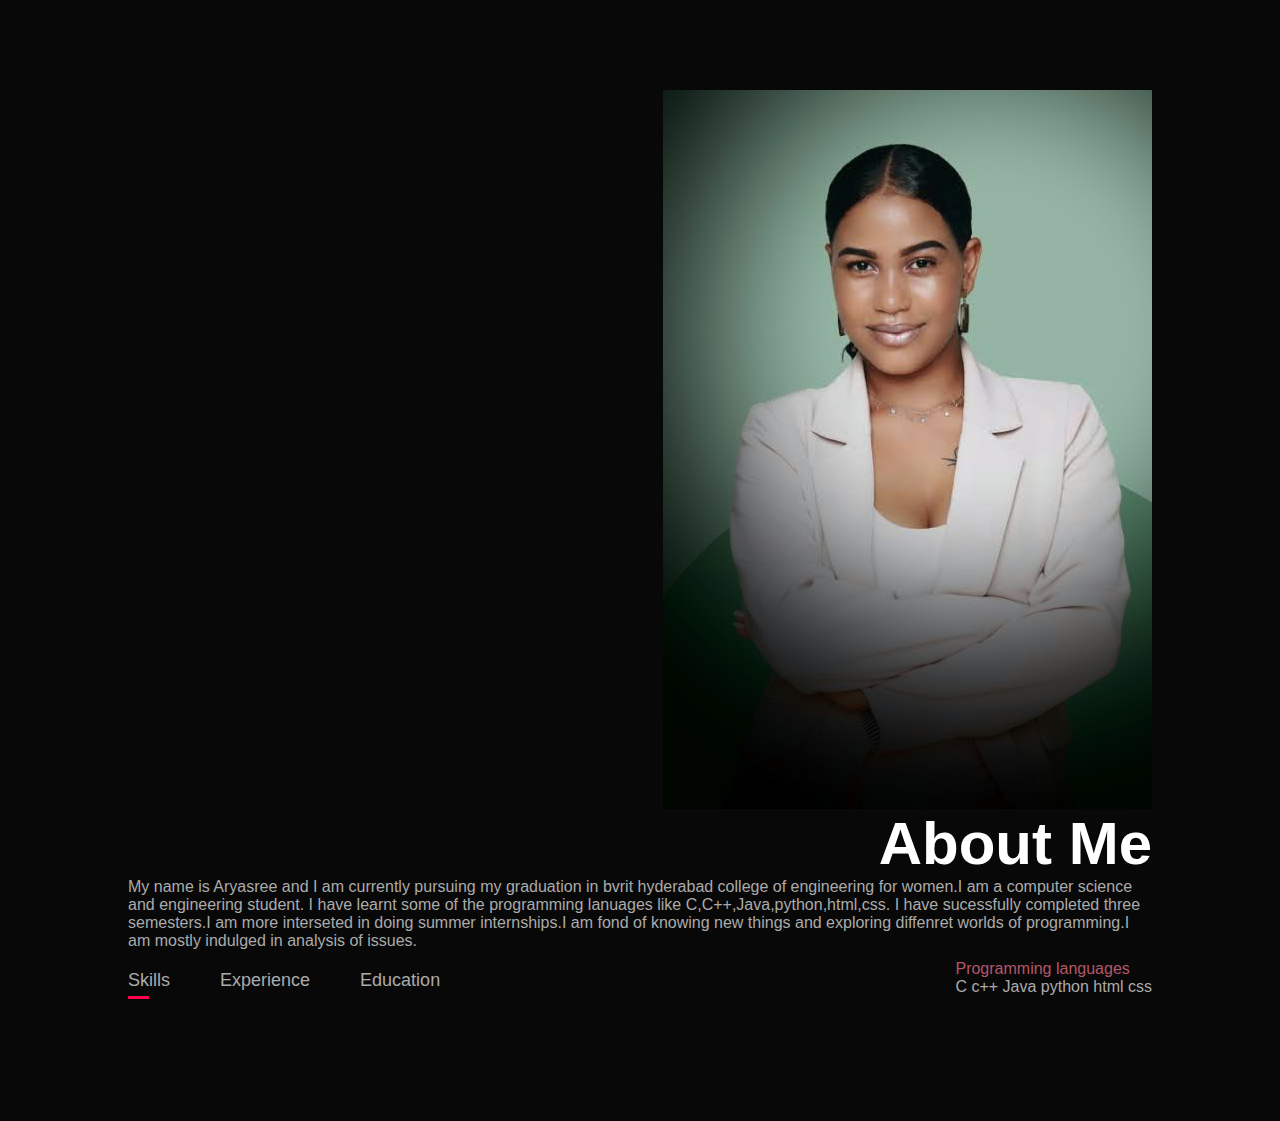
<file: about.html>
<!DOCTYPE html>
<html lang="en">
<head>
    <meta charset="UTF-8">
    <meta http-equiv="X-UA-Compatible" content="IE=edge">
    <meta name="viewport" content="width=device-width, initial-scale=1.0">
    <title>About me</title>
    <link rel="stylesheet" href="style.css">
</head>
<body>
    <div id="about">
        <div class="container">
            <div class="row">
                <div class="about-col-1"></div>
                    <img src="./portfolio pic.jpeg">
                <div class="about-col-2"></div>
                    <h1 class="sub-title">About Me</h1>
                    <p>My name is Aryasree and I am currently pursuing my graduation 
                        in bvrit hyderabad college of engineering for women.I am a 
                        computer science and engineering student. I have learnt some 
                        of the programming lanuages like C,C++,Java,python,html,css.
                        I have sucessfully completed three semesters.I am more interseted 
                        in doing summer internships.I am fond of knowing new things 
                        and exploring diffenret worlds of programming.I am mostly 
                        indulged in analysis of issues.
                    </p>
                    <div class="tab-titles">
                        <p class="tab-links active-link" onclick="opentab('skills')">Skills</p>
                        <p class="tab-links" onclick="opentab('experience')">Experience</p>
                        <p class="tab-links" onclick="opentab('education')">Education</p>
                    </div>
    
                    <div class="tab-contents active-tab" id="skills">
                        <ul>
                            <li><span>Programming languages</span><br>C <span></span>
                            c++
                            Java
                            python
                            html
                            css</li>
                        </ul>
                    </div>
                    <div class="tab-contents" id="experience">
                        <ul>
                            <li><span>Wise project</span><br>2 months</li>
                            <li><span>tata ESG Virtual internship</span><br>1 month</li>
                           
                        </ul>
                    </div>
                    <div class="tab-contents" id="education">
                        <ul>
                            <li><span>10th</span><br>93%</li>
                            <li><span>Intermediate</span><br>95%</li>
                            <li><span>Engineering</span><br>84%</li>
                        </ul>
                    </div>
            </div>
    
        </div>
    </div>
    <script>
        var tablinks = document.getElementsByClassName("tab-links");
        var tabcontents = document.getElementsByClassName("tab-contents");
        function opentab(tabname){
            for(tablink of tablinks){
                tablink.classList.remove("active-link");
            }
            for(tabcontent of tabcontents){
                tabcontent.classList.remove("active-tab");
            }
            event.currentTarget.classList.add("active-link");
            document.getElementById(tabname).classList.add("active-tab");
    
        }
    </script>
    
</body>
</html>
</file>
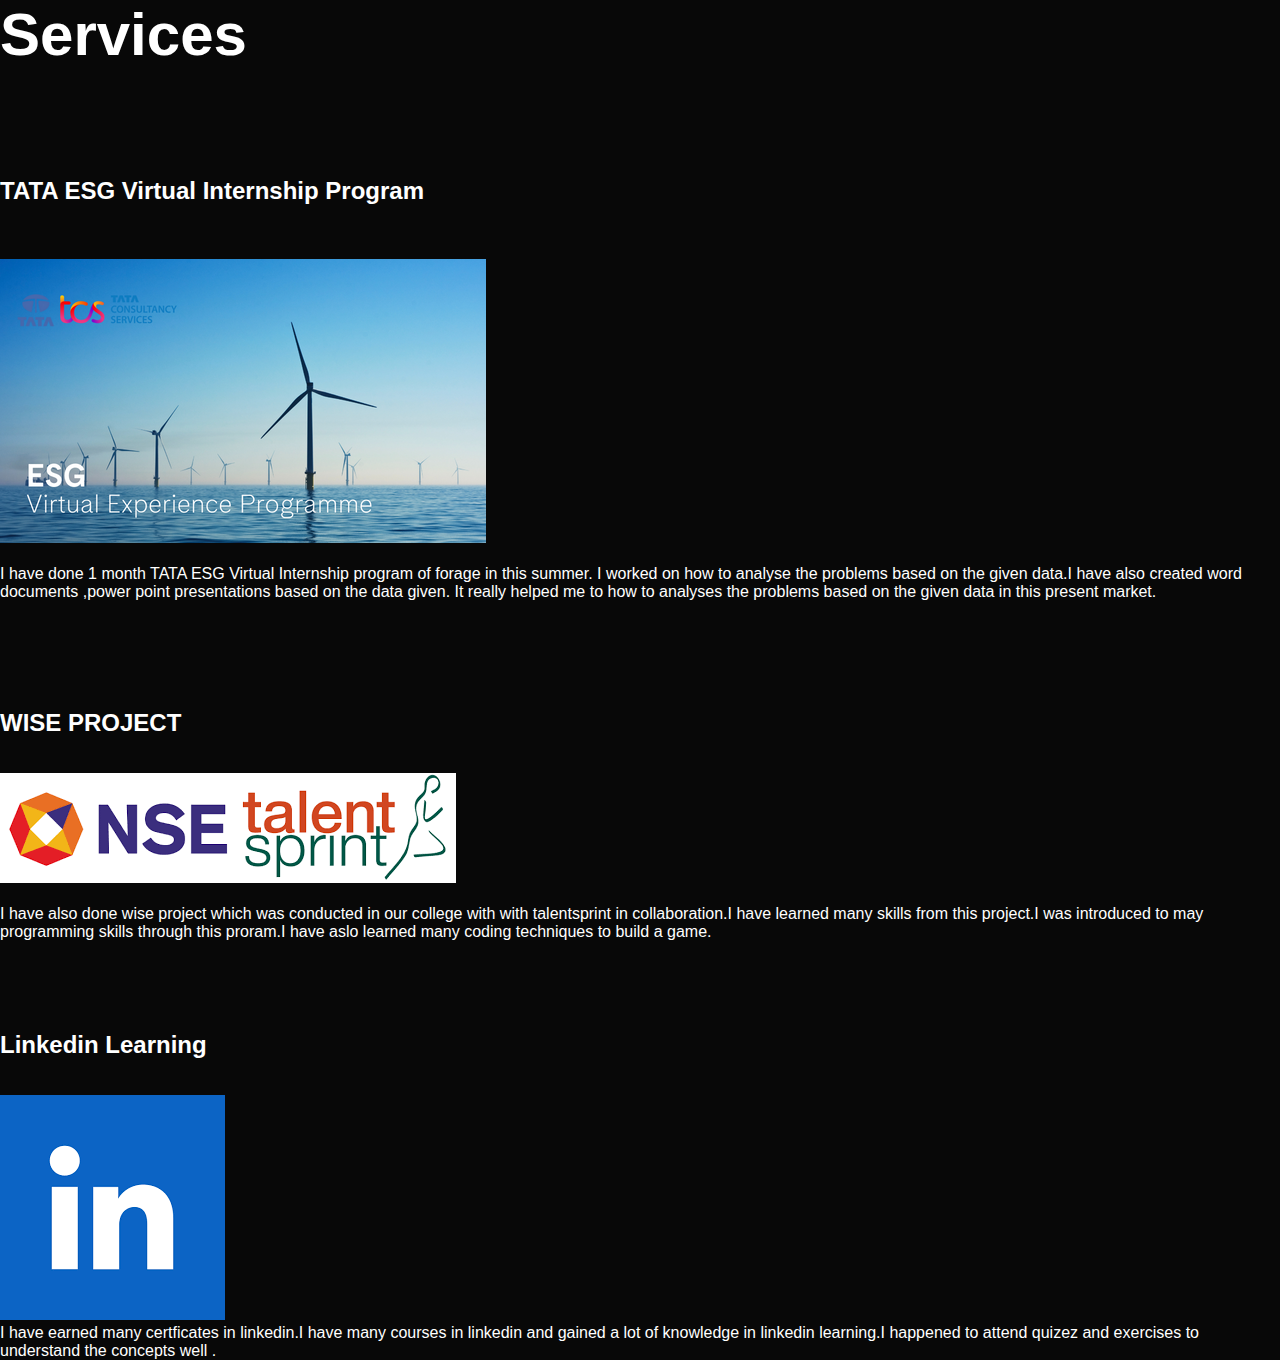
<file: services.html>
<!DOCTYPE html>
<html lang="en">
<head>
    <meta charset="UTF-8">
    <meta http-equiv="X-UA-Compatible" content="IE=edge">
    <meta name="viewport" content="width=device-width, initial-scale=1.0">
    <title>Services

    </title>
    <link rel="stylesheet" href="style.css">
</head>
<body>




<div>
    <h1 class="sub-title">Services</h1>
    <br><br><br><br><br><br>
   
    <h2>TATA ESG Virtual Internship Program</h2>
    <br>
    <br>
    <br>
    <img src="./tata.png" alt="tata">
    <br>
    <br>
    <p>
        I have done 1 month TATA ESG Virtual Internship program of forage  in this summer. 
        I worked on how to analyse the problems based on the given data.I have also 
        
        created word documents ,power point presentations based on the data given.
        
        It really helped me to how to analyses the problems based on the given data in this 
       

        present market.
        
    </p>
</div>
<br><br><br><br><br><br>






<div>
   
     <h2>WISE PROJECT</h2>
     <br>
     <br>
     <img src="./wise.png" alt="wise">
     <br>
     <br>
     <p>
        I have also done wise project which was conducted in our college with 
    
        with talentsprint in collaboration.I have learned many skills from this 
        
        project.I was introduced to may programming skills through this proram.I 
    
        have aslo learned many coding techniques to build a game.
        
     </p>
    </div>
    <br><br><br><br><br>
    <h2>Linkedin Learning</h2>
    <br>
    <br>
    <img src="./in learn.png" alt="linkedin learning">
    <p>
        I have earned many certficates in linkedin.I have many courses in linkedin and gained a lot of knowledge 
        in linkedin learning.I happened to attend quizez and exercises to understand the concepts well .  
    </p>



</body>
</html>
</file>
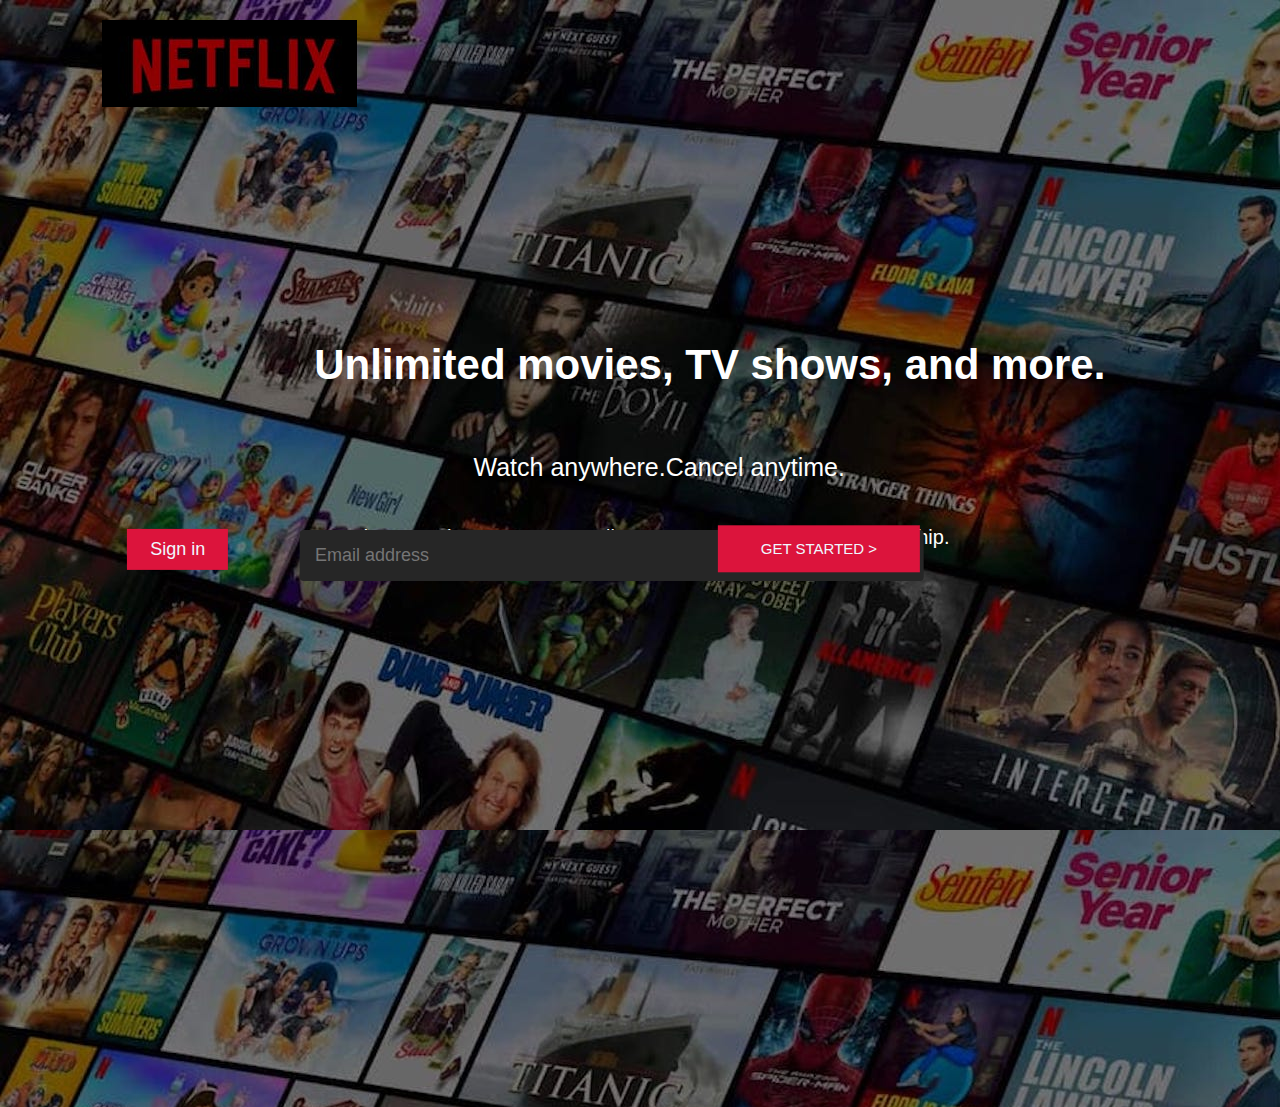
<file: netflixhomepage/netflix.html>
<!DOCTYPE html>
<html lang="en">
<head>
    <meta charset="UTF-8">
    <meta http-equiv="X-UA-Compatible" content="IE=edge">
    <meta name="viewport" content="width=device-width, initial-scale=1.0">
    <title>Netflix Home Page</title>
    <link rel="stylesheet" href="style1.css">
</head>
<body style="background: url('./nf\ bg.jpeg');">
    
    <div class="hero">   
        <div class="content">
            <pre>
            <h1>Unlimited movies, TV shows, and more.  </h1>
           <h4>        Watch anywhere.Cancel anytime.</h4>
            <h5>                          Ready to watch?Enter your email to create or restart your membership.</h5>
            </pre>

        </div>    


<nav>
    <img src="./n logo.jpeg" alt="netflix logo" class="logo
    ">
</nav>
<nav>

<a href="https://www.netflix.com/in/login">
    <button style="color: aliceblue;">Sign in</button>

</a>


<div class="enter email">
    <form>
        <input type="email" name="email" placeholder="Email address" required>
        <button style="color: aliceblue;"> GET STARTED > </button>
    </form>

</div>
</nav>
</div>
</body>
</html>
</file>
<file: style.css>
*{
    margin: 0;
    padding: 0;
    font-family: 'Poppins',sans-serif;
    box-sizing: border-box;






}
body{
    background: #080808;
    color: #fff;


}
#header{
    width: 100%;
    height: 100vh;
    background-image: url(images/background.png);
    background-size: cover;
    background-position: center;



}
.container{
     padding: 10px 10%;




}
nav{
    display: flex;
    align-items: center; 
    justify-content: space-between;
    flex-wrap: wrap; 



}
.logo{

    width: 220px;
}

nav ul li{

    display: inline-block;
    list-style: none;
    margin: 10px 20px;
}
nav ul li a{

    color: #fff;
    text-decoration: none; 
    font-size: 18px;
    position: relative;


}
nav ul li a::after{
    content: '';
    width: 0;
    height: 3px;
    background: #ff004f;
    position: absolute;
    left: 0;
    bottom: -6px;
    transition: 0.5s;
}
nav ul li a:hover::after{

    width: 100%;
}
.header-text{ 
    margin-top: 20%;
    font-size: 30px;

}
.header-text h1{
    font-size: 60px;
    margin-top: 20px;
}
.header-text h1 span{
    color: #ff004f;
}
/*----------------about-----------------*/
#about{
    padding: 80px 0;
    color: #ababab;

}
.row{
    display: flex;
    justify-content: space-between;
    flex-wrap: wrap;
}
.about-col-1{
    flex-basis: 35%;
}
.about-col-1 img{
    width: 100%;
    border-radius: 15px;
}
.about-col-2{
    flex-basis: 60%;

}
.sub-title{
    font-size: 60px;
    font-weight: 600;
    color: #fff;
}
.tab-titles{
    display: flex;
    margin: 20px 0 40px ;
}
.tab-links{
    margin-right: 50px;
    font-size: 18px;
    font-weight: 500;
    cursor: pointer;
    position: relative;

}
.tab-links::after{
    content: '';
    width: 0;
    height: 3px;
    background-color: #ff004f;
    position: absolute;
    left: 0;
    bottom: -8px;
    transition: 0.5s;

}
.tab-links.active-link::after{
    width: 50%;
}
.tab-contents ul li{
    list-style: none;
    margin: 10px 0;
}
.tab-contents ul li span{
    color: #b45769;
    font-size: 14 px;

}
.tab-contents{
    display: none;
}
.tab-contents.active-tab{
    display: block;
}
</file>
<file: netflixhomepage/style1.css>
*{
    margin: 0;
    padding: 0;
    box-sizing: border-box;
    font-family: 'Poppins', sans-serif;
}
nav{

    
    position: absolute;
    top: 0;
    left: 0;
    padding: 20px 8%;
    display: flex;
    align-items: center;
    justify-content: space-between;



}
nav.logo{

    width: 10px;
    height: 8px;
    position: absolute;
    top: 0%;
    left: 0%;
    right: 100%;
    transform: translateX(-0%) translateY(-100%);
}
.content{
    text-align: center;
}
.content h1{
    
    font-size: 42px;
    color: #fff;
    font-weight: 5000;
    position: absolute;
    top: 40%;
    left: 50%;
    transform: translateX(-40%) translateY(-40%);
}
.content h4{
    font-size: 25px;
    color: #fff;
    font-weight: 450;
    position: absolute;
    top: 52%;
    left: 50%;
    transform: translateX(-52%) translateY(-52%);

}
.content h5{
    font-size: 20px;
    color: #fff;
    font-weight: 400;
    position: absolute;
    top: 60%;
    left: 50%;
    transform: translateX(-60%) translateY(-60%);

}
button{

     font-size: 18px;
     width: 80%;
     top: 100%;
     left: 200%;
     padding: 10px;
     transform: translateX(-10%) translateY(-10%);
     border: 0;
     outline: none;
     margin: 35px;
     background-color: crimson;
     text-emphasis-color: #fff;
     
}
button:hover{
    background: local;
}
form input{
    width: 43%;
    position: absolute;
    top: 47%;
    left: 25%;
    transform: translateX(-10%) translateY(-10%); 
    border: 0;
    outline: none;
    background: #262626;
    padding: 15px;
    margin: 15px 0;
    color: #fff;
    font-size: 18px;
    border-radius: 4px;
}
form button{
    font-size: 15px;
    width: 18%;
    top: 0%;
    left: 990%;
    margin: 510px;
    padding: 15px;
    border: 0;
    outline: none;
    background-color: crimson;
     text-emphasis-color: #fff;
}
</file>
